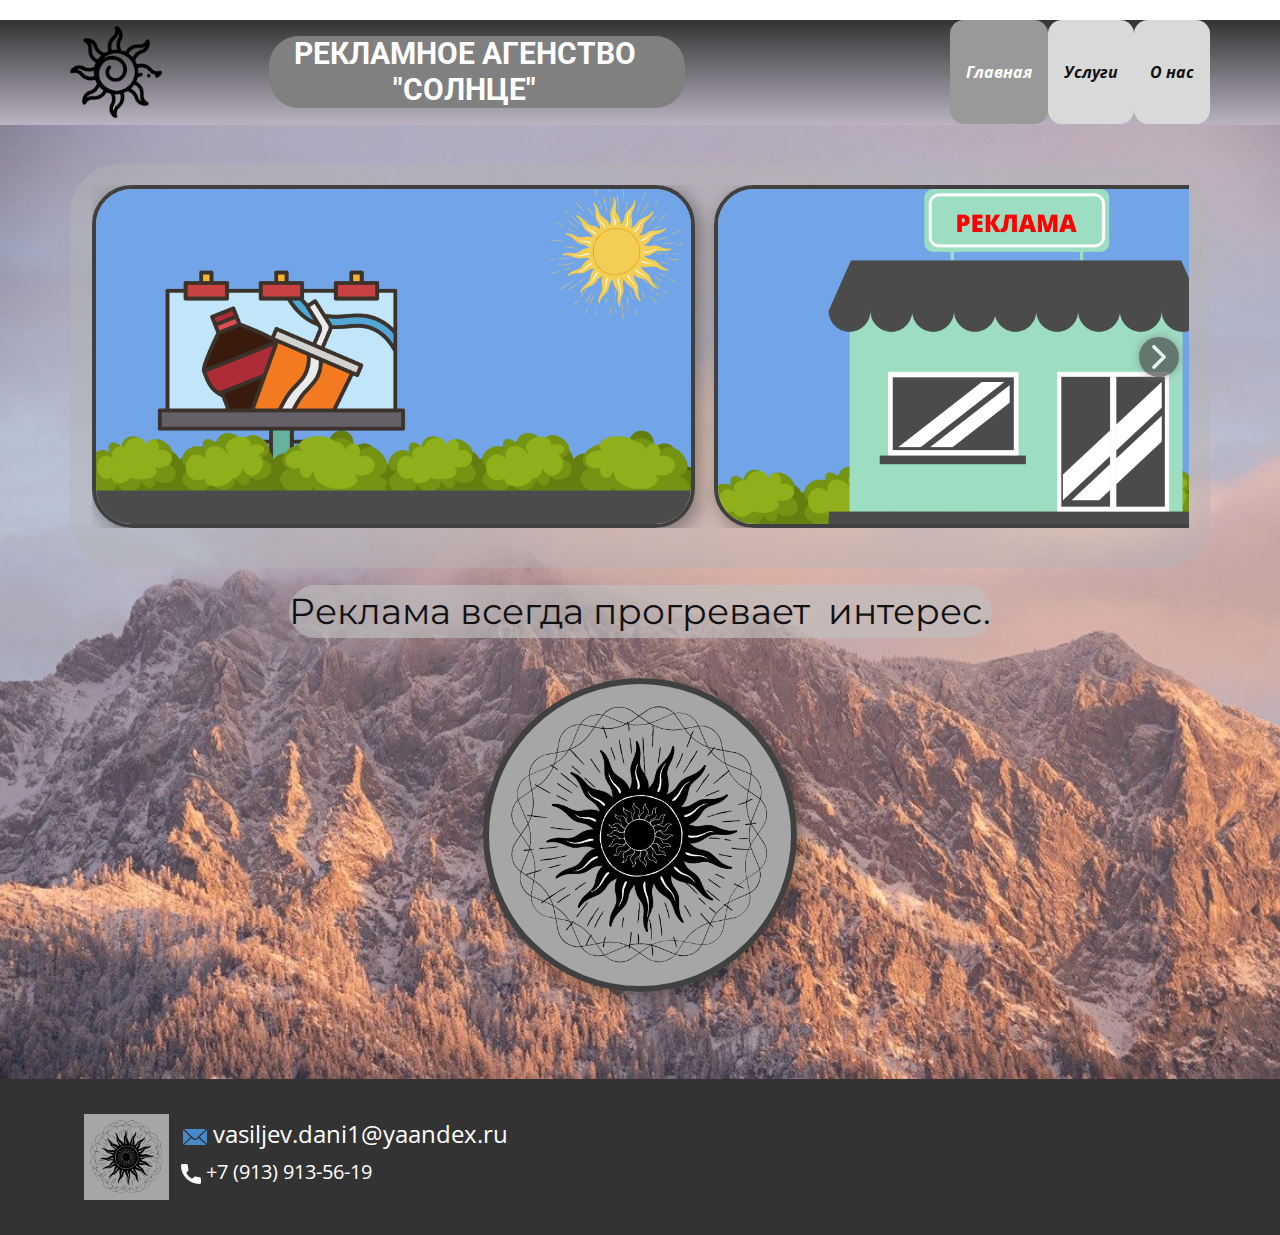
<file: index.html>
<!DOCTYPE html>
<html style="font-size: 16px;">
  <head>
    <meta name="viewport" content="width=device-width, initial-scale=1.0">
    <meta charset="utf-8">
    <meta name="keywords" content="Реклама жмык">
    <meta name="description" content="">
    <meta name="page_type" content="np-template-header-footer-from-plugin">
    <title>Главная</title>
    <link rel="stylesheet" href="nicepage.css" media="screen">
<link rel="stylesheet" href="Главная.css" media="screen">
    <script class="u-script" type="text/javascript" src="jquery.js" defer=""></script>
    <script class="u-script" type="text/javascript" src="nicepage.js" defer=""></script>
    <meta name="generator" content="Nicepage 4.8.2, nicepage.com">
    <link id="u-theme-google-font" rel="stylesheet" href="https://fonts.googleapis.com/css?family=Roboto:100,100i,300,300i,400,400i,500,500i,700,700i,900,900i|Open+Sans:300,300i,400,400i,500,500i,600,600i,700,700i,800,800i">
    <link id="u-page-google-font" rel="stylesheet" href="https://fonts.googleapis.com/css?family=Montserrat:100,100i,200,200i,300,300i,400,400i,500,500i,600,600i,700,700i,800,800i,900,900i">
    
    
    <script type="application/ld+json">{
		"@context": "http://schema.org",
		"@type": "Organization",
		"name": "",
		"logo": "images/e81c0225-6976-a2e8-fab2-9ab865bdf8c6.png"
}</script>
    <meta name="theme-color" content="#478ac9">
    <meta property="og:title" content="Главная">
    <meta property="og:type" content="website">
  </head>
  <body class="u-body u-xl-mode"><header class="u-align-left u-clearfix u-gradient u-header u-sticky u-header" id="sec-e4cc"><div class="u-clearfix u-sheet u-sheet-1">
        <nav class="u-menu u-menu-one-level u-offcanvas u-menu-1">
          <div class="menu-collapse" style="font-weight: 700; font-style: italic;">
            <a class="u-button-style u-custom-active-color u-custom-border-radius u-custom-color u-custom-hover-color u-custom-text-active-color u-custom-text-decoration u-custom-text-hover-color u-custom-text-shadow u-custom-text-shadow-blur u-custom-text-shadow-color u-custom-text-shadow-transparency u-nav-link" href="#" style="text-shadow: -2px 0 0 rgba(0,0,0,0);">
              <svg class="u-svg-link" viewBox="0 0 24 24"><use xmlns:xlink="http://www.w3.org/1999/xlink" xlink:href="#svg-947a"></use></svg>
              <svg class="u-svg-content" version="1.1" id="svg-947a" viewBox="0 0 16 16" x="0px" y="0px" xmlns:xlink="http://www.w3.org/1999/xlink" xmlns="http://www.w3.org/2000/svg"><g><rect y="1" width="16" height="2"></rect><rect y="7" width="16" height="2"></rect><rect y="13" width="16" height="2"></rect>
</g></svg>
            </a>
          </div>
          <div class="u-custom-menu u-nav-container">
            <ul class="u-nav u-unstyled u-nav-1"><li class="u-nav-item"><a class="u-active-grey-40 u-border-active-white u-button-style u-grey-15 u-hover-grey-15 u-nav-link u-radius-14 u-text-active-white u-text-hover-black" href="Главная.html" style="padding: 44px 16px;">Главная</a>
</li><li class="u-nav-item"><a class="u-active-grey-40 u-border-active-white u-button-style u-grey-15 u-hover-grey-15 u-nav-link u-radius-14 u-text-active-white u-text-hover-black" href="Услуги.html" style="padding: 44px 16px;">Услуги</a>
</li><li class="u-nav-item"><a class="u-active-grey-40 u-border-active-white u-button-style u-grey-15 u-hover-grey-15 u-nav-link u-radius-14 u-text-active-white u-text-hover-black" href="О-нас.html" style="padding: 44px 16px 44px 16px;">О нас</a>
</li></ul>
          </div>
          <div class="u-custom-menu u-nav-container-collapse">
            <div class="u-black u-container-style u-inner-container-layout u-opacity u-opacity-95 u-sidenav">
              <div class="u-inner-container-layout u-sidenav-overflow">
                <div class="u-menu-close"></div>
                <ul class="u-align-center u-nav u-popupmenu-items u-unstyled u-nav-2"><li class="u-nav-item"><a class="u-button-style u-nav-link" href="Главная.html">Главная</a>
</li><li class="u-nav-item"><a class="u-button-style u-nav-link" href="Услуги.html">Услуги</a>
</li><li class="u-nav-item"><a class="u-button-style u-nav-link" href="О-нас.html">О нас</a>
</li></ul>
              </div>
            </div>
            <div class="u-black u-menu-overlay u-opacity u-opacity-70"></div>
          </div>
        </nav>
        <img class="u-image u-image-default u-preserve-proportions u-image-1" src="images/3892333.png" alt="" data-image-width="128" data-image-height="128">
        <div class="u-container-style u-grey-50 u-group u-radius-30 u-shape-round u-group-1">
          <div class="u-container-layout u-container-layout-1">
            <h3 class="u-align-center u-text u-text-white u-text-1"> &nbsp;​Рекламное агенство&nbsp;<br>"Солнце"
            </h3>
          </div>
        </div>
      </div></header>
    <section class="u-clearfix u-image u-section-1" id="sec-126d" data-image-width="1280" data-image-height="853">
      <div class="u-clearfix u-sheet u-sheet-1">
        <div class="u-expanded-width u-grey-30 u-opacity u-opacity-45 u-radius-50 u-shape u-shape-round u-shape-1"></div>
        <div class="u-gallery u-layout-horizontal u-lightbox u-no-transition u-show-text-on-hover u-width-image u-gallery-1" id="carousel-460d">
          <div class="u-gallery-inner u-gallery-inner-1" role="listbox"><div class="u-border-4 u-border-grey-75 u-effect-fade u-effect-hover-liftUp u-gallery-item u-radius-40 u-shape-round u-gallery-item-1"><div class="u-back-slide" data-image-width="1920" data-image-height="1080"><img class="u-back-image u-image-contain" src="images/1.png">
</div><div class="u-align-center u-over-slide u-shading u-over-slide-1"><h3 class="u-gallery-heading"></h3><p class="u-gallery-text"></p>
</div>
</div><div class="u-border-4 u-border-grey-75 u-effect-fade u-effect-hover-liftUp u-gallery-item u-radius-40 u-shape-round u-gallery-item-2"><div class="u-back-slide" data-image-width="1920" data-image-height="1080"><img class="u-back-image" src="images/2.png">
</div><div class="u-align-center u-over-slide u-shading u-over-slide-2"><h3 class="u-gallery-heading"></h3><p class="u-gallery-text"></p>
</div>
</div><div class="u-border-4 u-border-grey-75 u-effect-fade u-effect-hover-liftUp u-gallery-item u-radius-40 u-shape-round u-gallery-item-3"><div class="u-back-slide" data-image-width="1920" data-image-height="1080"><img class="u-back-image" src="images/3.png">
</div><div class="u-align-center u-over-slide u-shading u-over-slide-3"><h3 class="u-gallery-heading"></h3><p class="u-gallery-text"></p>
</div>
</div><div class="u-border-4 u-border-grey-75 u-effect-fade u-effect-hover-liftUp u-gallery-item u-radius-40 u-shape-round u-gallery-item-4"><div class="u-back-slide" data-image-width="1920" data-image-height="1080"><img class="u-back-image" src="images/4.png">
</div><div class="u-align-center u-over-slide u-shading u-over-slide-4"><h3 class="u-gallery-heading"></h3><p class="u-gallery-text"></p>
</div>
</div><div class="u-border-4 u-border-grey-75 u-effect-fade u-effect-hover-liftUp u-gallery-item u-radius-40 u-shape-round u-gallery-item-5"><div class="u-back-slide" data-image-width="1600" data-image-height="900"><img class="u-back-image" src="images/5.png">
</div><div class="u-align-center u-over-slide u-shading u-over-slide-5"><h3 class="u-gallery-heading"></h3><p class="u-gallery-text"></p>
</div>
</div><div class="u-border-4 u-border-grey-75 u-effect-fade u-effect-hover-liftUp u-gallery-item u-radius-40 u-shape-round u-gallery-item-6"><div class="u-back-slide" data-image-width="1920" data-image-height="1080"><img class="u-back-image" src="images/6.png">
</div><div class="u-align-center u-over-slide u-shading u-over-slide-6"><h3 class="u-gallery-heading"></h3><p class="u-gallery-text"></p>
</div>
</div></div>
          <a class="u-absolute-vcenter u-gallery-nav u-gallery-nav-prev u-grey-70 u-icon-circle u-opacity u-opacity-70 u-spacing-10 u-text-white u-gallery-nav-1" href="#" role="button">
            <span aria-hidden="true">
              <svg viewBox="0 0 451.847 451.847"><path d="M97.141,225.92c0-8.095,3.091-16.192,9.259-22.366L300.689,9.27c12.359-12.359,32.397-12.359,44.751,0
c12.354,12.354,12.354,32.388,0,44.748L173.525,225.92l171.903,171.909c12.354,12.354,12.354,32.391,0,44.744
c-12.354,12.365-32.386,12.365-44.745,0l-194.29-194.281C100.226,242.115,97.141,234.018,97.141,225.92z"></path></svg>
            </span>
            <span class="sr-only">
              <svg viewBox="0 0 451.847 451.847"><path d="M97.141,225.92c0-8.095,3.091-16.192,9.259-22.366L300.689,9.27c12.359-12.359,32.397-12.359,44.751,0
c12.354,12.354,12.354,32.388,0,44.748L173.525,225.92l171.903,171.909c12.354,12.354,12.354,32.391,0,44.744
c-12.354,12.365-32.386,12.365-44.745,0l-194.29-194.281C100.226,242.115,97.141,234.018,97.141,225.92z"></path></svg>
            </span>
          </a>
          <a class="u-absolute-vcenter u-gallery-nav u-gallery-nav-next u-grey-70 u-icon-circle u-opacity u-opacity-70 u-spacing-10 u-text-white u-gallery-nav-2" href="#" role="button">
            <span aria-hidden="true">
              <svg viewBox="0 0 451.846 451.847"><path d="M345.441,248.292L151.154,442.573c-12.359,12.365-32.397,12.365-44.75,0c-12.354-12.354-12.354-32.391,0-44.744
L278.318,225.92L106.409,54.017c-12.354-12.359-12.354-32.394,0-44.748c12.354-12.359,32.391-12.359,44.75,0l194.287,194.284
c6.177,6.18,9.262,14.271,9.262,22.366C354.708,234.018,351.617,242.115,345.441,248.292z"></path></svg>
            </span>
            <span class="sr-only">
              <svg viewBox="0 0 451.846 451.847"><path d="M345.441,248.292L151.154,442.573c-12.359,12.365-32.397,12.365-44.75,0c-12.354-12.354-12.354-32.391,0-44.744
L278.318,225.92L106.409,54.017c-12.354-12.359-12.354-32.394,0-44.748c12.354-12.359,32.391-12.359,44.75,0l194.287,194.284
c6.177,6.18,9.262,14.271,9.262,22.366C354.708,234.018,351.617,242.115,345.441,248.292z"></path></svg>
            </span>
          </a>
        </div>
        <div class="u-grey-25 u-opacity u-opacity-65 u-radius-50 u-shape u-shape-round u-shape-2"></div>
        <h2 class="u-custom-font u-font-montserrat u-text u-text-default u-text-1">Реклама всегда прогревает&nbsp; интерес.</h2>
        <div class="u-border-6 u-border-grey-75 u-image u-image-circle u-preserve-proportions u-image-1" alt="" data-image-width="500" data-image-height="500"></div>
      </div>
    </section>
    
    
    <footer class="u-clearfix u-footer u-grey-80" id="sec-bb15"><div class="u-clearfix u-sheet u-sheet-1">
        <a href="https://nicepage.com/c/tabs-website-templates" class="u-image u-logo u-image-1" data-image-width="500" data-image-height="500">
          <img src="images/e81c0225-6976-a2e8-fab2-9ab865bdf8c6.png" class="u-logo-image u-logo-image-1">
        </a>
        <a href="vasiljev.dani1@yandex.ru" class="u-active-none u-bottom-left-radius-0 u-bottom-right-radius-0 u-btn u-btn-rectangle u-button-style u-hover-none u-none u-radius-0 u-text-white u-top-left-radius-0 u-top-right-radius-0 u-btn-1"><span class="u-icon u-icon-1"><svg class="u-svg-content" viewBox="0 0 24 16" x="0px" y="0px" style="width: 1em; height: 1em;"><path fill="currentColor" d="M23.8,1.1l-7.3,6.8l7.3,6.8c0.1-0.2,0.2-0.6,0.2-0.9V2C24,1.7,23.9,1.4,23.8,1.1z M21.8,0H2.2
	c-0.4,0-0.7,0.1-1,0.2L10.6,9c0.8,0.8,2.2,0.8,3,0l9.2-8.7C22.6,0.1,22.2,0,21.8,0z M0.2,1.1C0.1,1.4,0,1.7,0,2V14
	c0,0.3,0.1,0.6,0.2,0.9l7.3-6.8L0.2,1.1z M15.5,9l-1.1,1c-1.3,1.2-3.6,1.2-4.9,0l-1-1l-7.3,6.8c0.2,0.1,0.6,0.2,1,0.2H22
	c0.4,0,0.6-0.1,1-0.2L15.5,9z"></path></svg><img></span>&nbsp;vasiljev.dani1@yaandex.ru
        </a>
        <a href="tel:+79139135619" class="u-active-none u-bottom-left-radius-0 u-bottom-right-radius-0 u-btn u-btn-rectangle u-button-style u-hover-none u-none u-radius-0 u-top-left-radius-0 u-top-right-radius-0 u-btn-2"><span class="u-icon"><svg class="u-svg-content" viewBox="0 0 405.333 405.333" x="0px" y="0px" style="width: 1em; height: 1em;"><path d="M373.333,266.88c-25.003,0-49.493-3.904-72.704-11.563c-11.328-3.904-24.192-0.896-31.637,6.699l-46.016,34.752    c-52.8-28.181-86.592-61.952-114.389-114.368l33.813-44.928c8.512-8.512,11.563-20.971,7.915-32.64    C142.592,81.472,138.667,56.96,138.667,32c0-17.643-14.357-32-32-32H32C14.357,0,0,14.357,0,32    c0,205.845,167.488,373.333,373.333,373.333c17.643,0,32-14.357,32-32V298.88C405.333,281.237,390.976,266.88,373.333,266.88z"></path></svg><img></span>&nbsp;+7 (913) 913-56-19
        </a>
      </div></footer>
    
  </body>
</html>
</file>
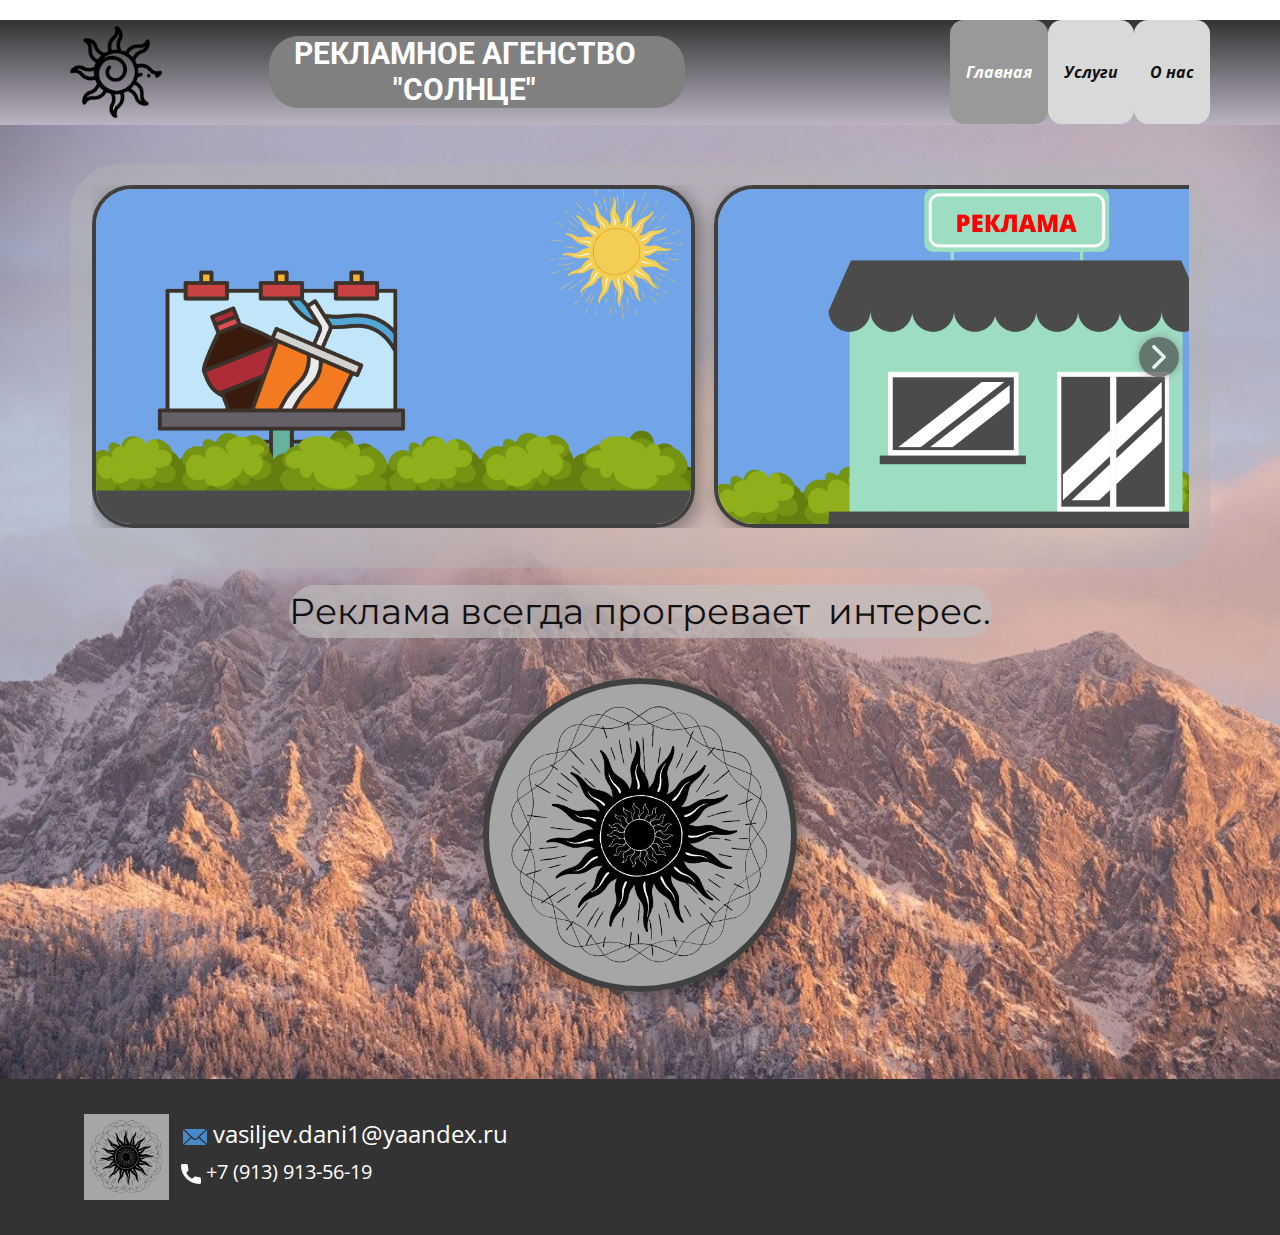
<file: Главная.html>
<!DOCTYPE html>
<html style="font-size: 16px;">
  <head>
    <meta name="viewport" content="width=device-width, initial-scale=1.0">
    <meta charset="utf-8">
    <meta name="keywords" content="Реклама всегда продвигает бизнес.">
    <meta name="description" content="">
    <meta name="page_type" content="np-template-header-footer-from-plugin">
    <title>Главная</title>
    <link rel="stylesheet" href="nicepage.css" media="screen">
<link rel="stylesheet" href="Главная.css" media="screen">
    <script class="u-script" type="text/javascript" src="jquery.js" defer=""></script>
    <script class="u-script" type="text/javascript" src="nicepage.js" defer=""></script>
    <meta name="generator" content="Nicepage 4.8.2, nicepage.com">
    <link id="u-theme-google-font" rel="stylesheet" href="https://fonts.googleapis.com/css?family=Roboto:100,100i,300,300i,400,400i,500,500i,700,700i,900,900i|Open+Sans:300,300i,400,400i,500,500i,600,600i,700,700i,800,800i">
    <link id="u-page-google-font" rel="stylesheet" href="https://fonts.googleapis.com/css?family=Montserrat:100,100i,200,200i,300,300i,400,400i,500,500i,600,600i,700,700i,800,800i,900,900i">
    
    
    <script type="application/ld+json">{
		"@context": "http://schema.org",
		"@type": "Organization",
		"name": "",
		"logo": "images/e81c0225-6976-a2e8-fab2-9ab865bdf8c6.png"
}</script>
    <meta name="theme-color" content="#478ac9">
    <meta property="og:title" content="Главная">
    <meta property="og:type" content="website">
  </head>
  <body class="u-body u-xl-mode"><header class="u-align-left u-clearfix u-gradient u-header u-sticky u-header" id="sec-e4cc"><div class="u-clearfix u-sheet u-sheet-1">
        <nav class="u-menu u-menu-one-level u-offcanvas u-menu-1">
          <div class="menu-collapse" style="font-weight: 700; font-style: italic;">
            <a class="u-button-style u-custom-active-color u-custom-border-radius u-custom-color u-custom-hover-color u-custom-text-active-color u-custom-text-decoration u-custom-text-hover-color u-custom-text-shadow u-custom-text-shadow-blur u-custom-text-shadow-color u-custom-text-shadow-transparency u-nav-link" href="#" style="text-shadow: -2px 0 0 rgba(0,0,0,0);">
              <svg class="u-svg-link" viewBox="0 0 24 24"><use xmlns:xlink="http://www.w3.org/1999/xlink" xlink:href="#svg-947a"></use></svg>
              <svg class="u-svg-content" version="1.1" id="svg-947a" viewBox="0 0 16 16" x="0px" y="0px" xmlns:xlink="http://www.w3.org/1999/xlink" xmlns="http://www.w3.org/2000/svg"><g><rect y="1" width="16" height="2"></rect><rect y="7" width="16" height="2"></rect><rect y="13" width="16" height="2"></rect>
</g></svg>
            </a>
          </div>
          <div class="u-custom-menu u-nav-container">
            <ul class="u-nav u-unstyled u-nav-1"><li class="u-nav-item"><a class="u-active-grey-40 u-border-active-white u-button-style u-grey-15 u-hover-grey-15 u-nav-link u-radius-14 u-text-active-white u-text-hover-black" href="Главная.html" style="padding: 44px 16px;">Главная</a>
</li><li class="u-nav-item"><a class="u-active-grey-40 u-border-active-white u-button-style u-grey-15 u-hover-grey-15 u-nav-link u-radius-14 u-text-active-white u-text-hover-black" href="Услуги.html" style="padding: 44px 16px;">Услуги</a>
</li><li class="u-nav-item"><a class="u-active-grey-40 u-border-active-white u-button-style u-grey-15 u-hover-grey-15 u-nav-link u-radius-14 u-text-active-white u-text-hover-black" href="О-нас.html" style="padding: 44px 16px 44px 16px;">О нас</a>
</li></ul>
          </div>
          <div class="u-custom-menu u-nav-container-collapse">
            <div class="u-black u-container-style u-inner-container-layout u-opacity u-opacity-95 u-sidenav">
              <div class="u-inner-container-layout u-sidenav-overflow">
                <div class="u-menu-close"></div>
                <ul class="u-align-center u-nav u-popupmenu-items u-unstyled u-nav-2"><li class="u-nav-item"><a class="u-button-style u-nav-link" href="Главная.html">Главная</a>
</li><li class="u-nav-item"><a class="u-button-style u-nav-link" href="Услуги.html">Услуги</a>
</li><li class="u-nav-item"><a class="u-button-style u-nav-link" href="О-нас.html">О нас</a>
</li></ul>
              </div>
            </div>
            <div class="u-black u-menu-overlay u-opacity u-opacity-70"></div>
          </div>
        </nav>
        <img class="u-image u-image-default u-preserve-proportions u-image-1" src="images/3892333.png" alt="" data-image-width="128" data-image-height="128">
        <div class="u-container-style u-grey-50 u-group u-radius-30 u-shape-round u-group-1">
          <div class="u-container-layout u-container-layout-1">
            <h3 class="u-align-center u-text u-text-white u-text-1"> &nbsp;​Рекламное агенство&nbsp;<br>"Солнце"
            </h3>
          </div>
        </div>
      </div></header>
    <section class="u-clearfix u-image u-section-1" id="sec-126d" data-image-width="1280" data-image-height="853">
      <div class="u-clearfix u-sheet u-sheet-1">
        <div class="u-expanded-width u-grey-30 u-opacity u-opacity-45 u-radius-50 u-shape u-shape-round u-shape-1"></div>
        <div class="u-gallery u-layout-horizontal u-lightbox u-no-transition u-show-text-on-hover u-width-image u-gallery-1" id="carousel-460d">
          <div class="u-gallery-inner u-gallery-inner-1" role="listbox"><div class="u-border-4 u-border-grey-75 u-effect-fade u-effect-hover-liftUp u-gallery-item u-radius-40 u-shape-round u-gallery-item-1"><div class="u-back-slide" data-image-width="1920" data-image-height="1080"><img class="u-back-image u-image-contain" src="images/1.png">
</div><div class="u-align-center u-over-slide u-shading u-over-slide-1"><h3 class="u-gallery-heading"></h3><p class="u-gallery-text"></p>
</div>
</div><div class="u-border-4 u-border-grey-75 u-effect-fade u-effect-hover-liftUp u-gallery-item u-radius-40 u-shape-round u-gallery-item-2"><div class="u-back-slide" data-image-width="1920" data-image-height="1080"><img class="u-back-image" src="images/2.png">
</div><div class="u-align-center u-over-slide u-shading u-over-slide-2"><h3 class="u-gallery-heading"></h3><p class="u-gallery-text"></p>
</div>
</div><div class="u-border-4 u-border-grey-75 u-effect-fade u-effect-hover-liftUp u-gallery-item u-radius-40 u-shape-round u-gallery-item-3"><div class="u-back-slide" data-image-width="1920" data-image-height="1080"><img class="u-back-image" src="images/3.png">
</div><div class="u-align-center u-over-slide u-shading u-over-slide-3"><h3 class="u-gallery-heading"></h3><p class="u-gallery-text"></p>
</div>
</div><div class="u-border-4 u-border-grey-75 u-effect-fade u-effect-hover-liftUp u-gallery-item u-radius-40 u-shape-round u-gallery-item-4"><div class="u-back-slide" data-image-width="1920" data-image-height="1080"><img class="u-back-image" src="images/4.png">
</div><div class="u-align-center u-over-slide u-shading u-over-slide-4"><h3 class="u-gallery-heading"></h3><p class="u-gallery-text"></p>
</div>
</div><div class="u-border-4 u-border-grey-75 u-effect-fade u-effect-hover-liftUp u-gallery-item u-radius-40 u-shape-round u-gallery-item-5"><div class="u-back-slide" data-image-width="1600" data-image-height="900"><img class="u-back-image" src="images/5.png">
</div><div class="u-align-center u-over-slide u-shading u-over-slide-5"><h3 class="u-gallery-heading"></h3><p class="u-gallery-text"></p>
</div>
</div><div class="u-border-4 u-border-grey-75 u-effect-fade u-effect-hover-liftUp u-gallery-item u-radius-40 u-shape-round u-gallery-item-6"><div class="u-back-slide" data-image-width="1920" data-image-height="1080"><img class="u-back-image" src="images/6.png">
</div><div class="u-align-center u-over-slide u-shading u-over-slide-6"><h3 class="u-gallery-heading"></h3><p class="u-gallery-text"></p>
</div>
</div></div>
          <a class="u-absolute-vcenter u-gallery-nav u-gallery-nav-prev u-grey-70 u-icon-circle u-opacity u-opacity-70 u-spacing-10 u-text-white u-gallery-nav-1" href="#" role="button">
            <span aria-hidden="true">
              <svg viewBox="0 0 451.847 451.847"><path d="M97.141,225.92c0-8.095,3.091-16.192,9.259-22.366L300.689,9.27c12.359-12.359,32.397-12.359,44.751,0
c12.354,12.354,12.354,32.388,0,44.748L173.525,225.92l171.903,171.909c12.354,12.354,12.354,32.391,0,44.744
c-12.354,12.365-32.386,12.365-44.745,0l-194.29-194.281C100.226,242.115,97.141,234.018,97.141,225.92z"></path></svg>
            </span>
            <span class="sr-only">
              <svg viewBox="0 0 451.847 451.847"><path d="M97.141,225.92c0-8.095,3.091-16.192,9.259-22.366L300.689,9.27c12.359-12.359,32.397-12.359,44.751,0
c12.354,12.354,12.354,32.388,0,44.748L173.525,225.92l171.903,171.909c12.354,12.354,12.354,32.391,0,44.744
c-12.354,12.365-32.386,12.365-44.745,0l-194.29-194.281C100.226,242.115,97.141,234.018,97.141,225.92z"></path></svg>
            </span>
          </a>
          <a class="u-absolute-vcenter u-gallery-nav u-gallery-nav-next u-grey-70 u-icon-circle u-opacity u-opacity-70 u-spacing-10 u-text-white u-gallery-nav-2" href="#" role="button">
            <span aria-hidden="true">
              <svg viewBox="0 0 451.846 451.847"><path d="M345.441,248.292L151.154,442.573c-12.359,12.365-32.397,12.365-44.75,0c-12.354-12.354-12.354-32.391,0-44.744
L278.318,225.92L106.409,54.017c-12.354-12.359-12.354-32.394,0-44.748c12.354-12.359,32.391-12.359,44.75,0l194.287,194.284
c6.177,6.18,9.262,14.271,9.262,22.366C354.708,234.018,351.617,242.115,345.441,248.292z"></path></svg>
            </span>
            <span class="sr-only">
              <svg viewBox="0 0 451.846 451.847"><path d="M345.441,248.292L151.154,442.573c-12.359,12.365-32.397,12.365-44.75,0c-12.354-12.354-12.354-32.391,0-44.744
L278.318,225.92L106.409,54.017c-12.354-12.359-12.354-32.394,0-44.748c12.354-12.359,32.391-12.359,44.75,0l194.287,194.284
c6.177,6.18,9.262,14.271,9.262,22.366C354.708,234.018,351.617,242.115,345.441,248.292z"></path></svg>
            </span>
          </a>
        </div>
        <div class="u-grey-25 u-opacity u-opacity-65 u-radius-50 u-shape u-shape-round u-shape-2"></div>
        <h2 class="u-custom-font u-font-montserrat u-text u-text-default u-text-1">Реклама всегда прогревает&nbsp; интерес.</h2>
        <div class="u-border-6 u-border-grey-75 u-image u-image-circle u-preserve-proportions u-image-1" alt="" data-image-width="500" data-image-height="500"></div>
      </div>
    </section>
    
    
    <footer class="u-clearfix u-footer u-grey-80" id="sec-bb15"><div class="u-clearfix u-sheet u-sheet-1">
        <a href="https://nicepage.com/c/tabs-website-templates" class="u-image u-logo u-image-1" data-image-width="500" data-image-height="500">
          <img src="images/e81c0225-6976-a2e8-fab2-9ab865bdf8c6.png" class="u-logo-image u-logo-image-1">
        </a>
        <a href="vasiljev.dani1@yandex.ru" class="u-active-none u-bottom-left-radius-0 u-bottom-right-radius-0 u-btn u-btn-rectangle u-button-style u-hover-none u-none u-radius-0 u-text-white u-top-left-radius-0 u-top-right-radius-0 u-btn-1"><span class="u-icon u-icon-1"><svg class="u-svg-content" viewBox="0 0 24 16" x="0px" y="0px" style="width: 1em; height: 1em;"><path fill="currentColor" d="M23.8,1.1l-7.3,6.8l7.3,6.8c0.1-0.2,0.2-0.6,0.2-0.9V2C24,1.7,23.9,1.4,23.8,1.1z M21.8,0H2.2
	c-0.4,0-0.7,0.1-1,0.2L10.6,9c0.8,0.8,2.2,0.8,3,0l9.2-8.7C22.6,0.1,22.2,0,21.8,0z M0.2,1.1C0.1,1.4,0,1.7,0,2V14
	c0,0.3,0.1,0.6,0.2,0.9l7.3-6.8L0.2,1.1z M15.5,9l-1.1,1c-1.3,1.2-3.6,1.2-4.9,0l-1-1l-7.3,6.8c0.2,0.1,0.6,0.2,1,0.2H22
	c0.4,0,0.6-0.1,1-0.2L15.5,9z"></path></svg><img></span>&nbsp;vasiljev.dani1@yaandex.ru
        </a>
        <a href="tel:м +79139135619" class="u-active-none u-bottom-left-radius-0 u-bottom-right-radius-0 u-btn u-btn-rectangle u-button-style u-hover-none u-none u-radius-0 u-top-left-radius-0 u-top-right-radius-0 u-btn-2"><span class="u-icon"><svg class="u-svg-content" viewBox="0 0 405.333 405.333" x="0px" y="0px" style="width: 1em; height: 1em;"><path d="M373.333,266.88c-25.003,0-49.493-3.904-72.704-11.563c-11.328-3.904-24.192-0.896-31.637,6.699l-46.016,34.752    c-52.8-28.181-86.592-61.952-114.389-114.368l33.813-44.928c8.512-8.512,11.563-20.971,7.915-32.64    C142.592,81.472,138.667,56.96,138.667,32c0-17.643-14.357-32-32-32H32C14.357,0,0,14.357,0,32    c0,205.845,167.488,373.333,373.333,373.333c17.643,0,32-14.357,32-32V298.88C405.333,281.237,390.976,266.88,373.333,266.88z"></path></svg><img></span>&nbsp;+7 (913) 913-56-19
        </a>
      </div></footer>
    
  </body>
</html>
</file>
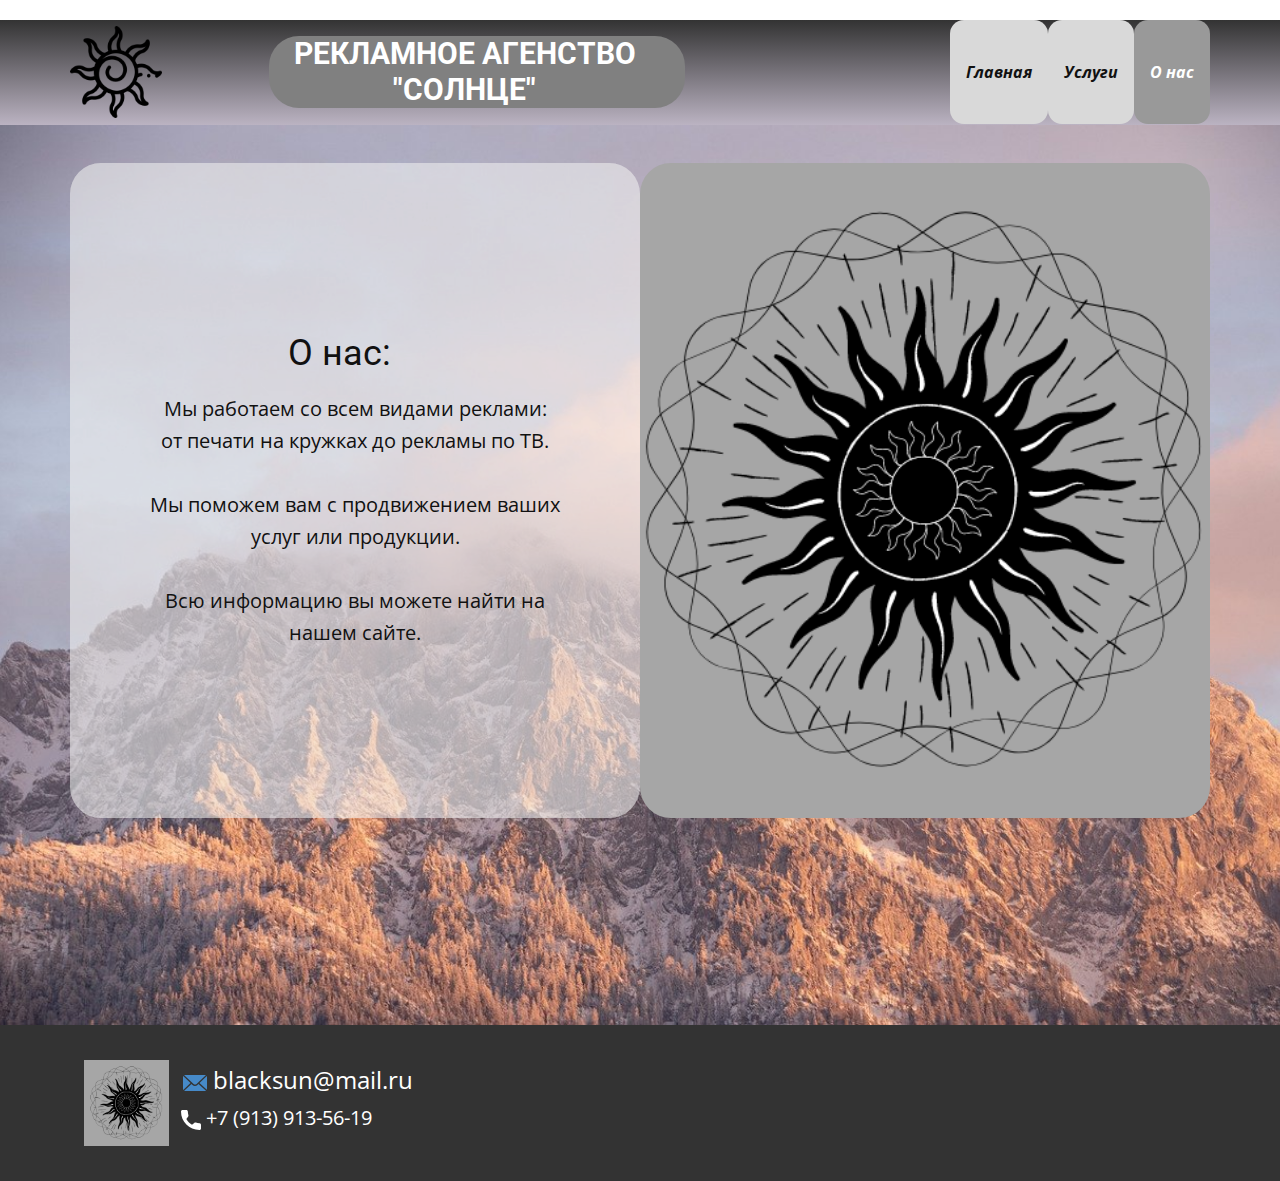
<file: О-нас.html>
<!DOCTYPE html>
<html style="font-size: 16px;">
  <head>
    <meta name="viewport" content="width=device-width, initial-scale=1.0">
    <meta charset="utf-8">
    <meta name="keywords" content="О нас:">
    <meta name="description" content="">
    <meta name="page_type" content="np-template-header-footer-from-plugin">
    <title>О нас</title>
    <link rel="stylesheet" href="nicepage.css" media="screen">
<link rel="stylesheet" href="О-нас.css" media="screen">
    <script class="u-script" type="text/javascript" src="jquery.js" defer=""></script>
    <script class="u-script" type="text/javascript" src="nicepage.js" defer=""></script>
    <meta name="generator" content="Nicepage 4.8.2, nicepage.com">
    <link id="u-theme-google-font" rel="stylesheet" href="https://fonts.googleapis.com/css?family=Roboto:100,100i,300,300i,400,400i,500,500i,700,700i,900,900i|Open+Sans:300,300i,400,400i,500,500i,600,600i,700,700i,800,800i">
    
    
    <script type="application/ld+json">{
		"@context": "http://schema.org",
		"@type": "Organization",
		"name": "",
		"logo": "images/e81c0225-6976-a2e8-fab2-9ab865bdf8c6.png"
}</script>
    <meta name="theme-color" content="#478ac9">
    <meta property="og:title" content="О нас">
    <meta property="og:type" content="website">
  </head>
  <body class="u-body u-xl-mode"><header class="u-align-left u-clearfix u-gradient u-header u-sticky u-header" id="sec-e4cc"><div class="u-clearfix u-sheet u-sheet-1">
        <nav class="u-menu u-menu-one-level u-offcanvas u-menu-1">
          <div class="menu-collapse" style="font-weight: 700; font-style: italic;">
            <a class="u-button-style u-custom-active-color u-custom-border-radius u-custom-color u-custom-hover-color u-custom-text-active-color u-custom-text-decoration u-custom-text-hover-color u-custom-text-shadow u-custom-text-shadow-blur u-custom-text-shadow-color u-custom-text-shadow-transparency u-nav-link" href="#" style="text-shadow: -2px 0 0 rgba(0,0,0,0);">
              <svg class="u-svg-link" viewBox="0 0 24 24"><use xmlns:xlink="http://www.w3.org/1999/xlink" xlink:href="#svg-947a"></use></svg>
              <svg class="u-svg-content" version="1.1" id="svg-947a" viewBox="0 0 16 16" x="0px" y="0px" xmlns:xlink="http://www.w3.org/1999/xlink" xmlns="http://www.w3.org/2000/svg"><g><rect y="1" width="16" height="2"></rect><rect y="7" width="16" height="2"></rect><rect y="13" width="16" height="2"></rect>
</g></svg>
            </a>
          </div>
          <div class="u-custom-menu u-nav-container">
            <ul class="u-nav u-unstyled u-nav-1"><li class="u-nav-item"><a class="u-active-grey-40 u-border-active-white u-button-style u-grey-15 u-hover-grey-15 u-nav-link u-radius-14 u-text-active-white u-text-hover-black" href="Главная.html" style="padding: 44px 16px;">Главная</a>
</li><li class="u-nav-item"><a class="u-active-grey-40 u-border-active-white u-button-style u-grey-15 u-hover-grey-15 u-nav-link u-radius-14 u-text-active-white u-text-hover-black" href="Услуги.html" style="padding: 44px 16px;">Услуги</a>
</li><li class="u-nav-item"><a class="u-active-grey-40 u-border-active-white u-button-style u-grey-15 u-hover-grey-15 u-nav-link u-radius-14 u-text-active-white u-text-hover-black" href="О-нас.html" style="padding: 44px 16px 44px 16px;">О нас</a>
</li></ul>
          </div>
          <div class="u-custom-menu u-nav-container-collapse">
            <div class="u-black u-container-style u-inner-container-layout u-opacity u-opacity-95 u-sidenav">
              <div class="u-inner-container-layout u-sidenav-overflow">
                <div class="u-menu-close"></div>
                <ul class="u-align-center u-nav u-popupmenu-items u-unstyled u-nav-2"><li class="u-nav-item"><a class="u-button-style u-nav-link" href="Главная.html">Главная</a>
</li><li class="u-nav-item"><a class="u-button-style u-nav-link" href="Услуги.html">Услуги</a>
</li><li class="u-nav-item"><a class="u-button-style u-nav-link" href="О-нас.html">О нас</a>
</li></ul>
              </div>
            </div>
            <div class="u-black u-menu-overlay u-opacity u-opacity-70"></div>
          </div>
        </nav>
        <img class="u-image u-image-default u-preserve-proportions u-image-1" src="images/3892333.png" alt="" data-image-width="128" data-image-height="128">
        <div class="u-container-style u-grey-50 u-group u-radius-30 u-shape-round u-group-1">
          <div class="u-container-layout u-container-layout-1">
            <h3 class="u-align-center u-text u-text-white u-text-1"> &nbsp;​Рекламное агенство&nbsp;<br>"Солнце"
            </h3>
          </div>
        </div>
      </div></header> 
    <section class="u-clearfix u-image u-section-1" id="sec-b938" data-image-width="1280" data-image-height="853">
      <div class="u-clearfix u-sheet u-sheet-1">
        <div class="u-clearfix u-expanded-width u-gutter-0 u-layout-wrap u-layout-wrap-1">
          <div class="u-layout" style="">
            <div class="u-layout-row" style="">
              <div class="u-container-style u-grey-5 u-layout-cell u-left-cell u-opacity u-opacity-35 u-radius-31 u-shape-round u-size-30 u-size-xs-60 u-layout-cell-1" src="">
                <div class="u-container-layout u-container-layout-1">
                  <h2 class="u-align-center u-text u-text-default u-text-1">О нас:</h2>
                  <p class="u-align-center u-text u-text-2">Мы работаем со всем видами реклами:<br>от печати на кружках до рекламы по ТВ.<br>
                    <br>Мы поможем вам с продвижением ваших услуг или продукции.<br>
                    <br>Всю информацию вы можете найти на нашем сайте.
                  </p>
                </div>
              </div>
              <div class="u-align-left u-container-style u-image u-image-round u-layout-cell u-radius-31 u-right-cell u-size-30 u-size-xs-60 u-image-1" src="" data-image-width="500" data-image-height="500">
                <div class="u-container-layout u-valign-middle u-container-layout-2" src=""></div>
              </div>
            </div>
          </div>
        </div>
      </div>
    </section>
    
    
    <footer class="u-clearfix u-footer u-grey-80" id="sec-bb15"><div class="u-clearfix u-sheet u-sheet-1">
        <a href="https://nicepage.com/c/tabs-website-templates" class="u-image u-logo u-image-1" data-image-width="500" data-image-height="500">
          <img src="images/e81c0225-6976-a2e8-fab2-9ab865bdf8c6.png" class="u-logo-image u-logo-image-1">
        </a>
        <a href="mailto:info@site.com" class="u-active-none u-bottom-left-radius-0 u-bottom-right-radius-0 u-btn u-btn-rectangle u-button-style u-hover-none u-none u-radius-0 u-text-white u-top-left-radius-0 u-top-right-radius-0 u-btn-1"><span class="u-icon u-icon-1"><svg class="u-svg-content" viewBox="0 0 24 16" x="0px" y="0px" style="width: 1em; height: 1em;"><path fill="currentColor" d="M23.8,1.1l-7.3,6.8l7.3,6.8c0.1-0.2,0.2-0.6,0.2-0.9V2C24,1.7,23.9,1.4,23.8,1.1z M21.8,0H2.2
	c-0.4,0-0.7,0.1-1,0.2L10.6,9c0.8,0.8,2.2,0.8,3,0l9.2-8.7C22.6,0.1,22.2,0,21.8,0z M0.2,1.1C0.1,1.4,0,1.7,0,2V14
	c0,0.3,0.1,0.6,0.2,0.9l7.3-6.8L0.2,1.1z M15.5,9l-1.1,1c-1.3,1.2-3.6,1.2-4.9,0l-1-1l-7.3,6.8c0.2,0.1,0.6,0.2,1,0.2H22
	c0.4,0,0.6-0.1,1-0.2L15.5,9z"></path></svg><img></span>&nbsp;blacksun@mail.ru
        </a>
        <a href="https://nicepage.com/k/auction-website-templates" class="u-active-none u-bottom-left-radius-0 u-bottom-right-radius-0 u-btn u-btn-rectangle u-button-style u-hover-none u-none u-radius-0 u-top-left-radius-0 u-top-right-radius-0 u-btn-2"><span class="u-icon"><svg class="u-svg-content" viewBox="0 0 405.333 405.333" x="0px" y="0px" style="width: 1em; height: 1em;"><path d="M373.333,266.88c-25.003,0-49.493-3.904-72.704-11.563c-11.328-3.904-24.192-0.896-31.637,6.699l-46.016,34.752    c-52.8-28.181-86.592-61.952-114.389-114.368l33.813-44.928c8.512-8.512,11.563-20.971,7.915-32.64    C142.592,81.472,138.667,56.96,138.667,32c0-17.643-14.357-32-32-32H32C14.357,0,0,14.357,0,32    c0,205.845,167.488,373.333,373.333,373.333c17.643,0,32-14.357,32-32V298.88C405.333,281.237,390.976,266.88,373.333,266.88z"></path></svg><img></span>&nbsp;+7 (913) 913-56-19
        </a>
      </div></footer>
    
  </body>
</html>
</file>
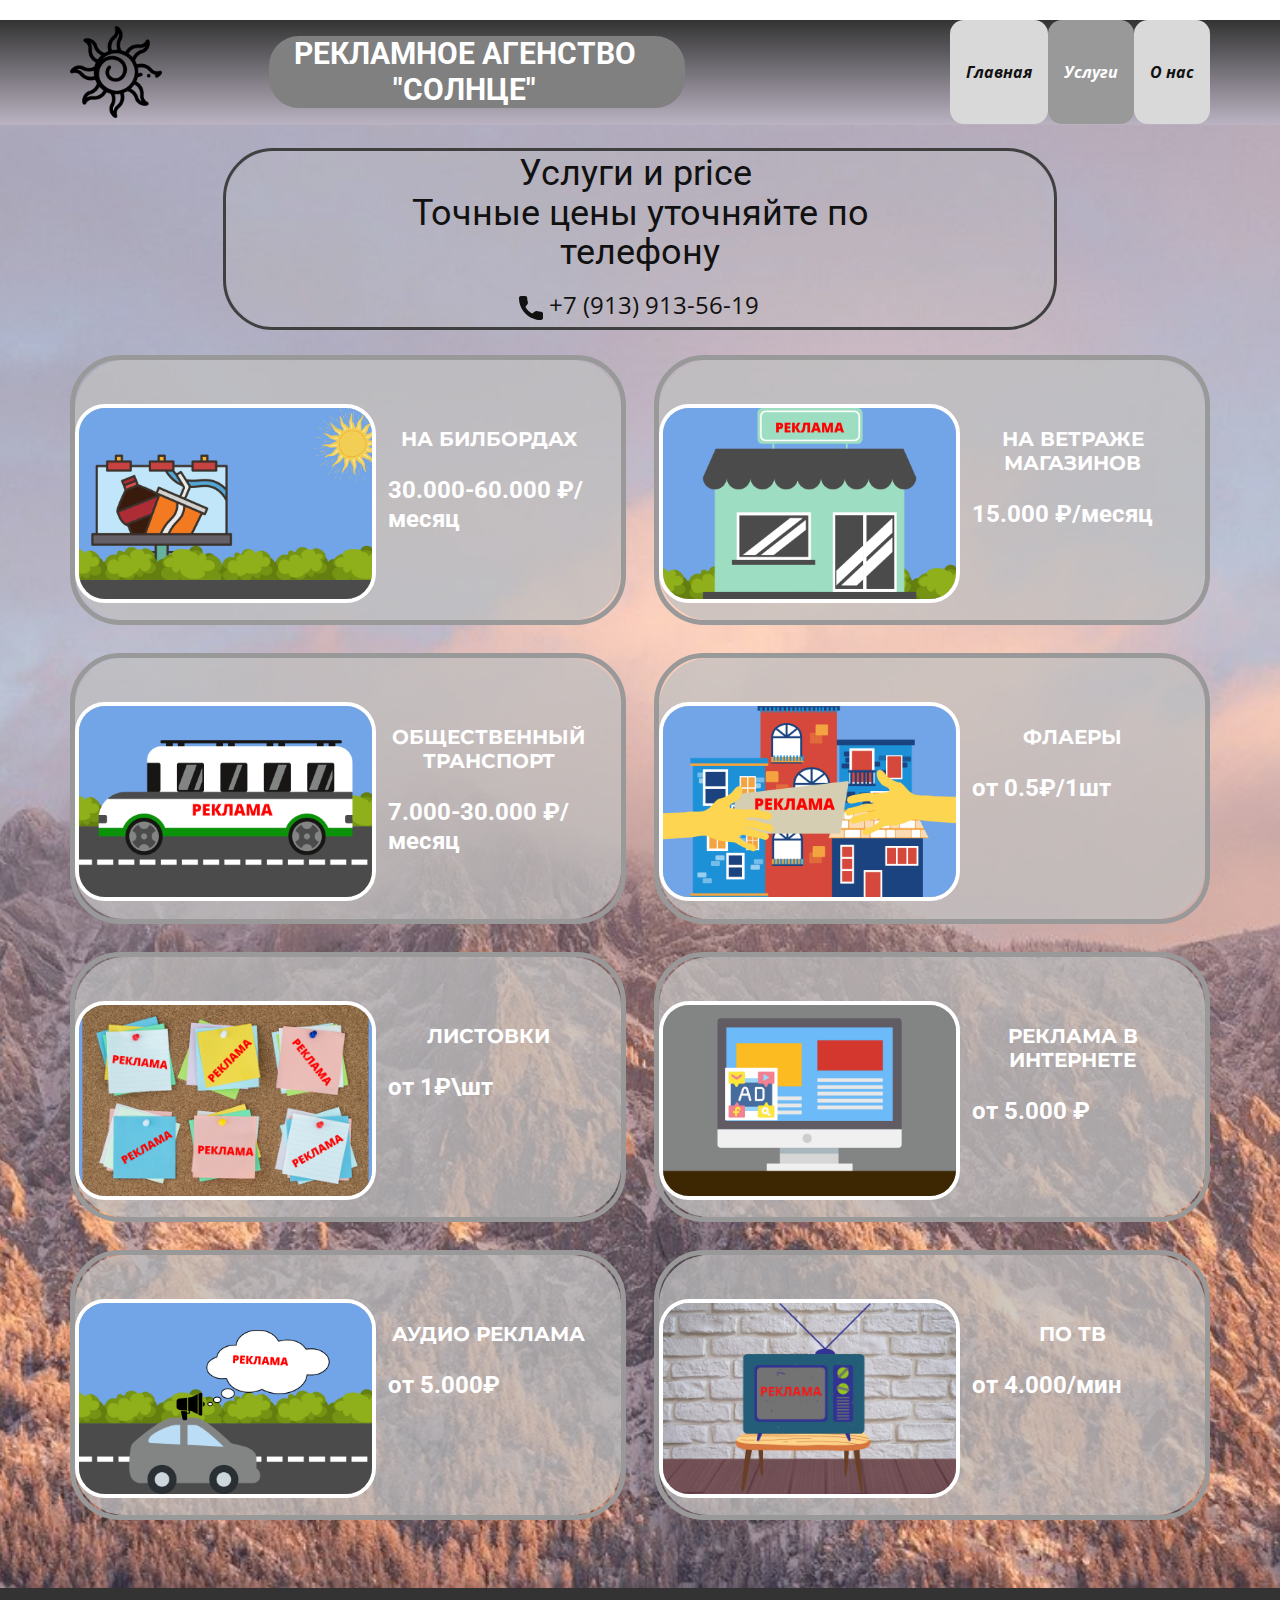
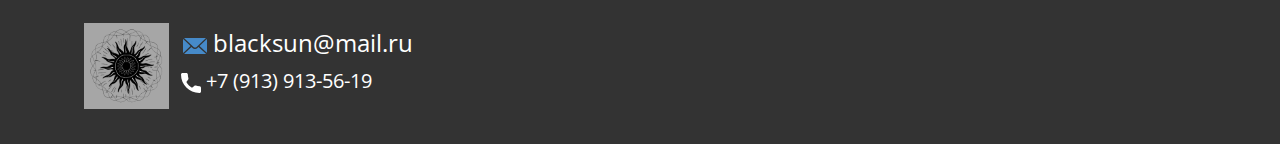
<file: Услуги.html>
<!DOCTYPE html>
<html style="font-size: 16px;">
  <head>
    <meta name="viewport" content="width=device-width, initial-scale=1.0">
    <meta charset="utf-8">
    <meta name="keywords" content="Услуги и price&nbsp;Точные цены уточняйте по телефону">
    <meta name="description" content="">
    <meta name="page_type" content="np-template-header-footer-from-plugin">
    <title>Услуги</title>
    <link rel="stylesheet" href="nicepage.css" media="screen">
<link rel="stylesheet" href="Услуги.css" media="screen">
    <script class="u-script" type="text/javascript" src="jquery.js" defer=""></script>
    <script class="u-script" type="text/javascript" src="nicepage.js" defer=""></script>
    <meta name="generator" content="Nicepage 4.8.2, nicepage.com">
    <link id="u-theme-google-font" rel="stylesheet" href="https://fonts.googleapis.com/css?family=Roboto:100,100i,300,300i,400,400i,500,500i,700,700i,900,900i|Open+Sans:300,300i,400,400i,500,500i,600,600i,700,700i,800,800i">
    <link id="u-page-google-font" rel="stylesheet" href="https://fonts.googleapis.com/css?family=Montserrat:100,100i,200,200i,300,300i,400,400i,500,500i,600,600i,700,700i,800,800i,900,900i">
    
    
    <script type="application/ld+json">{
		"@context": "http://schema.org",
		"@type": "Organization",
		"name": "",
		"logo": "images/e81c0225-6976-a2e8-fab2-9ab865bdf8c6.png"
}</script>
    <meta name="theme-color" content="#478ac9">
    <meta property="og:title" content="Услуги">
    <meta property="og:type" content="website">
  </head>
  <body class="u-body u-xl-mode"><header class="u-align-left u-clearfix u-gradient u-header u-sticky u-header" id="sec-e4cc"><div class="u-clearfix u-sheet u-sheet-1">
        <nav class="u-menu u-menu-one-level u-offcanvas u-menu-1">
          <div class="menu-collapse" style="font-weight: 700; font-style: italic;">
            <a class="u-button-style u-custom-active-color u-custom-border-radius u-custom-color u-custom-hover-color u-custom-text-active-color u-custom-text-decoration u-custom-text-hover-color u-custom-text-shadow u-custom-text-shadow-blur u-custom-text-shadow-color u-custom-text-shadow-transparency u-nav-link" href="#" style="text-shadow: -2px 0 0 rgba(0,0,0,0);">
              <svg class="u-svg-link" viewBox="0 0 24 24"><use xmlns:xlink="http://www.w3.org/1999/xlink" xlink:href="#svg-947a"></use></svg>
              <svg class="u-svg-content" version="1.1" id="svg-947a" viewBox="0 0 16 16" x="0px" y="0px" xmlns:xlink="http://www.w3.org/1999/xlink" xmlns="http://www.w3.org/2000/svg"><g><rect y="1" width="16" height="2"></rect><rect y="7" width="16" height="2"></rect><rect y="13" width="16" height="2"></rect>
</g></svg>
            </a>
          </div>
          <div class="u-custom-menu u-nav-container">
            <ul class="u-nav u-unstyled u-nav-1"><li class="u-nav-item"><a class="u-active-grey-40 u-border-active-white u-button-style u-grey-15 u-hover-grey-15 u-nav-link u-radius-14 u-text-active-white u-text-hover-black" href="Главная.html" style="padding: 44px 16px;">Главная</a>
</li><li class="u-nav-item"><a class="u-active-grey-40 u-border-active-white u-button-style u-grey-15 u-hover-grey-15 u-nav-link u-radius-14 u-text-active-white u-text-hover-black" href="Услуги.html" style="padding: 44px 16px;">Услуги</a>
</li><li class="u-nav-item"><a class="u-active-grey-40 u-border-active-white u-button-style u-grey-15 u-hover-grey-15 u-nav-link u-radius-14 u-text-active-white u-text-hover-black" href="О-нас.html" style="padding: 44px 16px 44px 16px;">О нас</a>
</li></ul>
          </div>
          <div class="u-custom-menu u-nav-container-collapse">
            <div class="u-black u-container-style u-inner-container-layout u-opacity u-opacity-95 u-sidenav">
              <div class="u-inner-container-layout u-sidenav-overflow">
                <div class="u-menu-close"></div>
                <ul class="u-align-center u-nav u-popupmenu-items u-unstyled u-nav-2"><li class="u-nav-item"><a class="u-button-style u-nav-link" href="Главная.html">Главная</a>
</li><li class="u-nav-item"><a class="u-button-style u-nav-link" href="Услуги.html">Услуги</a>
</li><li class="u-nav-item"><a class="u-button-style u-nav-link" href="О-нас.html">О нас</a>
</li></ul>
              </div>
            </div>
            <div class="u-black u-menu-overlay u-opacity u-opacity-70"></div>
          </div>
        </nav>
        <img class="u-image u-image-default u-preserve-proportions u-image-1" src="images/3892333.png" alt="" data-image-width="128" data-image-height="128">
        <div class="u-container-style u-grey-50 u-group u-radius-30 u-shape-round u-group-1">
          <div class="u-container-layout u-container-layout-1">
            <h3 class="u-align-center u-text u-text-white u-text-1"> &nbsp;​Рекламное агенство&nbsp;<br>"Солнце"
            </h3>
          </div>
        </div>
      </div></header>
    <section class="u-align-center u-clearfix u-image u-section-1" id="sec-f467" data-image-width="1280" data-image-height="853">
      <div class="u-clearfix u-sheet u-sheet-1">
        <div class="u-align-center u-border-3 u-border-grey-75 u-container-style u-grey-25 u-group u-opacity u-opacity-15 u-radius-50 u-shape-round u-group-1">
          <div class="u-container-layout u-container-layout-1">
            <h2 class="u-text u-text-default u-text-1">Услуги и price&nbsp;<br>Точные цены уточняйте по телефону<br>
              <br>
            </h2>
            <a href="https://nicepage.com/c/product-list-html-templates" class="u-active-none u-bottom-left-radius-0 u-bottom-right-radius-0 u-btn u-btn-rectangle u-button-style u-hover-none u-none u-radius-0 u-top-left-radius-0 u-top-right-radius-0 u-btn-1"><span class="u-icon"><svg class="u-svg-content" viewBox="0 0 405.333 405.333" x="0px" y="0px" style="width: 1em; height: 1em;"><path d="M373.333,266.88c-25.003,0-49.493-3.904-72.704-11.563c-11.328-3.904-24.192-0.896-31.637,6.699l-46.016,34.752    c-52.8-28.181-86.592-61.952-114.389-114.368l33.813-44.928c8.512-8.512,11.563-20.971,7.915-32.64    C142.592,81.472,138.667,56.96,138.667,32c0-17.643-14.357-32-32-32H32C14.357,0,0,14.357,0,32    c0,205.845,167.488,373.333,373.333,373.333c17.643,0,32-14.357,32-32V298.88C405.333,281.237,390.976,266.88,373.333,266.88z"></path></svg><img></span>&nbsp;+7 (913) 913-56-19
            </a>
          </div>
        </div><!--products--><!--products_options_json--><!--{"type":"Recent","source":"","tags":"","count":""}--><!--/products_options_json-->
        <div class="u-expanded-width u-products u-products-1">
          <div class="u-repeater u-repeater-1"><!--product_item-->
            <div class="u-border-5 u-border-grey-40 u-container-style u-grey-25 u-opacity u-opacity-50 u-products-item u-radius-50 u-repeater-item u-shape-round u-repeater-item-1">
              <div class="u-container-layout u-similar-container u-container-layout-2">
                <div class="u-align-left u-container-style u-group u-group-2">
                  <div class="u-container-layout u-container-layout-3">
                    <h4 class="u-align-center u-custom-font u-custom-item u-font-montserrat u-text u-text-white u-text-2">На билбордах</h4>
                    <h4 class="u-custom-item u-text u-text-body-alt-color u-text-3">30.000-60.000 ₽/месяц</h4>
                  </div>
                </div><!--product_image-->
                <img alt="" class="u-border-4 u-border-white u-image u-image-round u-product-control u-radius-30 u-image-1" src="images/1-17.png" data-image-width="1920" data-image-height="1080"><!--/product_image-->
              </div>
            </div><!--/product_item--><!--product_item-->
            <div class="u-border-5 u-border-grey-40 u-container-style u-grey-25 u-opacity u-opacity-50 u-products-item u-radius-50 u-repeater-item u-shape-round u-repeater-item-2">
              <div class="u-container-layout u-similar-container u-container-layout-4">
                <div class="u-align-left u-container-style u-group u-group-3">
                  <div class="u-container-layout u-container-layout-5">
                    <h4 class="u-align-center u-custom-font u-custom-item u-font-montserrat u-text u-text-white u-text-4">на ветраже магазинов</h4>
                    <h4 class="u-custom-item u-text u-text-body-alt-color u-text-5">15.000&nbsp;₽/месяц</h4>
                  </div>
                </div><!--product_image-->
                <img alt="" class="u-border-4 u-border-white u-image u-image-round u-product-control u-radius-30 u-image-2" src="images/2-16.png" data-image-width="1920" data-image-height="1080"><!--/product_image-->
              </div>
            </div><!--/product_item--><!--product_item-->
            <div class="u-border-5 u-border-grey-40 u-container-style u-grey-25 u-opacity u-opacity-50 u-products-item u-radius-50 u-repeater-item u-shape-round u-repeater-item-3">
              <div class="u-container-layout u-similar-container u-container-layout-6">
                <div class="u-align-left u-container-style u-group u-group-4">
                  <div class="u-container-layout u-container-layout-7">
                    <h4 class="u-align-center u-custom-font u-custom-item u-font-montserrat u-text u-text-white u-text-6">Общественный транспорт</h4>
                    <h4 class="u-custom-item u-text u-text-body-alt-color u-text-7">7.000-30.000 ₽/месяц</h4>
                  </div>
                </div><!--product_image-->
                <img alt="" class="u-border-4 u-border-white u-image u-image-round u-product-control u-radius-30 u-image-3" src="images/3-15.png" data-image-width="1920" data-image-height="1080"><!--/product_image-->
              </div>
            </div><!--/product_item--><!--product_item-->
            <div class="u-border-5 u-border-grey-40 u-container-style u-grey-25 u-opacity u-opacity-50 u-products-item u-radius-50 u-repeater-item u-shape-round u-repeater-item-4">
              <div class="u-container-layout u-similar-container u-container-layout-8">
                <div class="u-align-left u-container-style u-group u-group-5">
                  <div class="u-container-layout u-container-layout-9">
                    <h4 class="u-align-center u-custom-font u-custom-item u-font-montserrat u-text u-text-white u-text-8">Флаеры</h4>
                    <h4 class="u-custom-item u-text u-text-body-alt-color u-text-9">от 0.5₽/1шт</h4>
                  </div>
                </div><!--product_image-->
                <img alt="" class="u-border-4 u-border-white u-image u-image-round u-product-control u-radius-30 u-image-4" src="images/4-14.png" data-image-width="1920" data-image-height="1080"><!--/product_image-->
              </div>
            </div><!--/product_item--><!--product_item-->
            <div class="u-border-5 u-border-grey-40 u-container-style u-grey-25 u-opacity u-opacity-50 u-products-item u-radius-50 u-repeater-item u-shape-round u-repeater-item-5">
              <div class="u-container-layout u-similar-container u-container-layout-10">
                <div class="u-align-left u-container-style u-group u-group-6">
                  <div class="u-container-layout u-container-layout-11">
                    <h4 class="u-align-center u-custom-font u-custom-item u-font-montserrat u-text u-text-white u-text-10">Листовки</h4>
                    <h4 class="u-custom-item u-text u-text-body-alt-color u-text-11"> от 1₽\шт</h4>
                  </div>
                </div><!--product_image-->
                <img alt="" class="u-border-4 u-border-white u-image u-image-round u-product-control u-radius-30 u-image-5" src="images/5-22.png" data-image-width="1600" data-image-height="900"><!--/product_image-->
              </div>
            </div><!--/product_item--><!--product_item-->
            <div class="u-border-5 u-border-grey-40 u-container-style u-grey-25 u-opacity u-opacity-50 u-products-item u-radius-50 u-repeater-item u-shape-round u-repeater-item-6">
              <div class="u-container-layout u-similar-container u-container-layout-12">
                <div class="u-align-left u-container-style u-group u-group-7">
                  <div class="u-container-layout u-container-layout-13">
                    <h4 class="u-align-center u-custom-font u-custom-item u-font-montserrat u-text u-text-white u-text-12">Реклама в интернете</h4>
                    <h4 class="u-custom-item u-text u-text-body-alt-color u-text-13"> от 5.000&nbsp;₽</h4>
                  </div>
                </div><!--product_image-->
                <img alt="" class="u-border-4 u-border-white u-image u-image-round u-product-control u-radius-30 u-image-6" src="images/6-18.png" data-image-width="1920" data-image-height="1080"><!--/product_image-->
              </div>
            </div><!--/product_item--><!--product_item-->
            <div class="u-border-5 u-border-grey-40 u-container-style u-grey-25 u-opacity u-opacity-50 u-products-item u-radius-50 u-repeater-item u-shape-round u-repeater-item-7">
              <div class="u-container-layout u-similar-container u-container-layout-14">
                <div class="u-align-left u-container-style u-group u-group-8">
                  <div class="u-container-layout u-container-layout-15">
                    <h4 class="u-align-center u-custom-font u-custom-item u-font-montserrat u-text u-text-white u-text-14">Аудио реклама</h4>
                    <h4 class="u-custom-item u-text u-text-body-alt-color u-text-15">от 5.000₽</h4>
                  </div>
                </div><!--product_image-->
                <img alt="" class="u-border-4 u-border-white u-image u-image-round u-product-control u-radius-30 u-image-7" src="images/7.png" data-image-width="1920" data-image-height="1080"><!--/product_image-->
              </div>
            </div><!--/product_item--><!--product_item-->
            <div class="u-border-5 u-border-grey-40 u-container-style u-grey-25 u-opacity u-opacity-50 u-products-item u-radius-50 u-repeater-item u-shape-round u-repeater-item-8">
              <div class="u-container-layout u-similar-container u-container-layout-16">
                <div class="u-align-left u-container-style u-group u-group-9">
                  <div class="u-container-layout u-container-layout-17">
                    <h4 class="u-align-center u-custom-font u-custom-item u-font-montserrat u-text u-text-white u-text-16">По ТВ</h4>
                    <h4 class="u-custom-item u-text u-text-body-alt-color u-text-17"> от 4.000/мин</h4>
                  </div>
                </div><!--product_image-->
                <img alt="" class="u-border-4 u-border-white u-image u-image-round u-product-control u-radius-30 u-image-8" src="images/ADVERTISING.png" data-image-width="1600" data-image-height="900"><!--/product_image-->
              </div>
            </div><!--/product_item-->
          </div>
        </div><!--/products-->
      </div>
    </section>
    
    
    <footer class="u-clearfix u-footer u-grey-80" id="sec-bb15"><div class="u-clearfix u-sheet u-sheet-1">
        <a href="https://nicepage.com/c/tabs-website-templates" class="u-image u-logo u-image-1" data-image-width="500" data-image-height="500">
          <img src="images/e81c0225-6976-a2e8-fab2-9ab865bdf8c6.png" class="u-logo-image u-logo-image-1">
        </a>
        <a href="mailto:info@site.com" class="u-active-none u-bottom-left-radius-0 u-bottom-right-radius-0 u-btn u-btn-rectangle u-button-style u-hover-none u-none u-radius-0 u-text-white u-top-left-radius-0 u-top-right-radius-0 u-btn-1"><span class="u-icon u-icon-1"><svg class="u-svg-content" viewBox="0 0 24 16" x="0px" y="0px" style="width: 1em; height: 1em;"><path fill="currentColor" d="M23.8,1.1l-7.3,6.8l7.3,6.8c0.1-0.2,0.2-0.6,0.2-0.9V2C24,1.7,23.9,1.4,23.8,1.1z M21.8,0H2.2
	c-0.4,0-0.7,0.1-1,0.2L10.6,9c0.8,0.8,2.2,0.8,3,0l9.2-8.7C22.6,0.1,22.2,0,21.8,0z M0.2,1.1C0.1,1.4,0,1.7,0,2V14
	c0,0.3,0.1,0.6,0.2,0.9l7.3-6.8L0.2,1.1z M15.5,9l-1.1,1c-1.3,1.2-3.6,1.2-4.9,0l-1-1l-7.3,6.8c0.2,0.1,0.6,0.2,1,0.2H22
	c0.4,0,0.6-0.1,1-0.2L15.5,9z"></path></svg><img></span>&nbsp;blacksun@mail.ru
        </a>
        <a href="https://nicepage.com/k/auction-website-templates" class="u-active-none u-bottom-left-radius-0 u-bottom-right-radius-0 u-btn u-btn-rectangle u-button-style u-hover-none u-none u-radius-0 u-top-left-radius-0 u-top-right-radius-0 u-btn-2"><span class="u-icon"><svg class="u-svg-content" viewBox="0 0 405.333 405.333" x="0px" y="0px" style="width: 1em; height: 1em;"><path d="M373.333,266.88c-25.003,0-49.493-3.904-72.704-11.563c-11.328-3.904-24.192-0.896-31.637,6.699l-46.016,34.752    c-52.8-28.181-86.592-61.952-114.389-114.368l33.813-44.928c8.512-8.512,11.563-20.971,7.915-32.64    C142.592,81.472,138.667,56.96,138.667,32c0-17.643-14.357-32-32-32H32C14.357,0,0,14.357,0,32    c0,205.845,167.488,373.333,373.333,373.333c17.643,0,32-14.357,32-32V298.88C405.333,281.237,390.976,266.88,373.333,266.88z"></path></svg><img></span>&nbsp;+7 (913) 913-56-19
        </a>
      </div></footer>
    
  </body>
</html>
</file>
